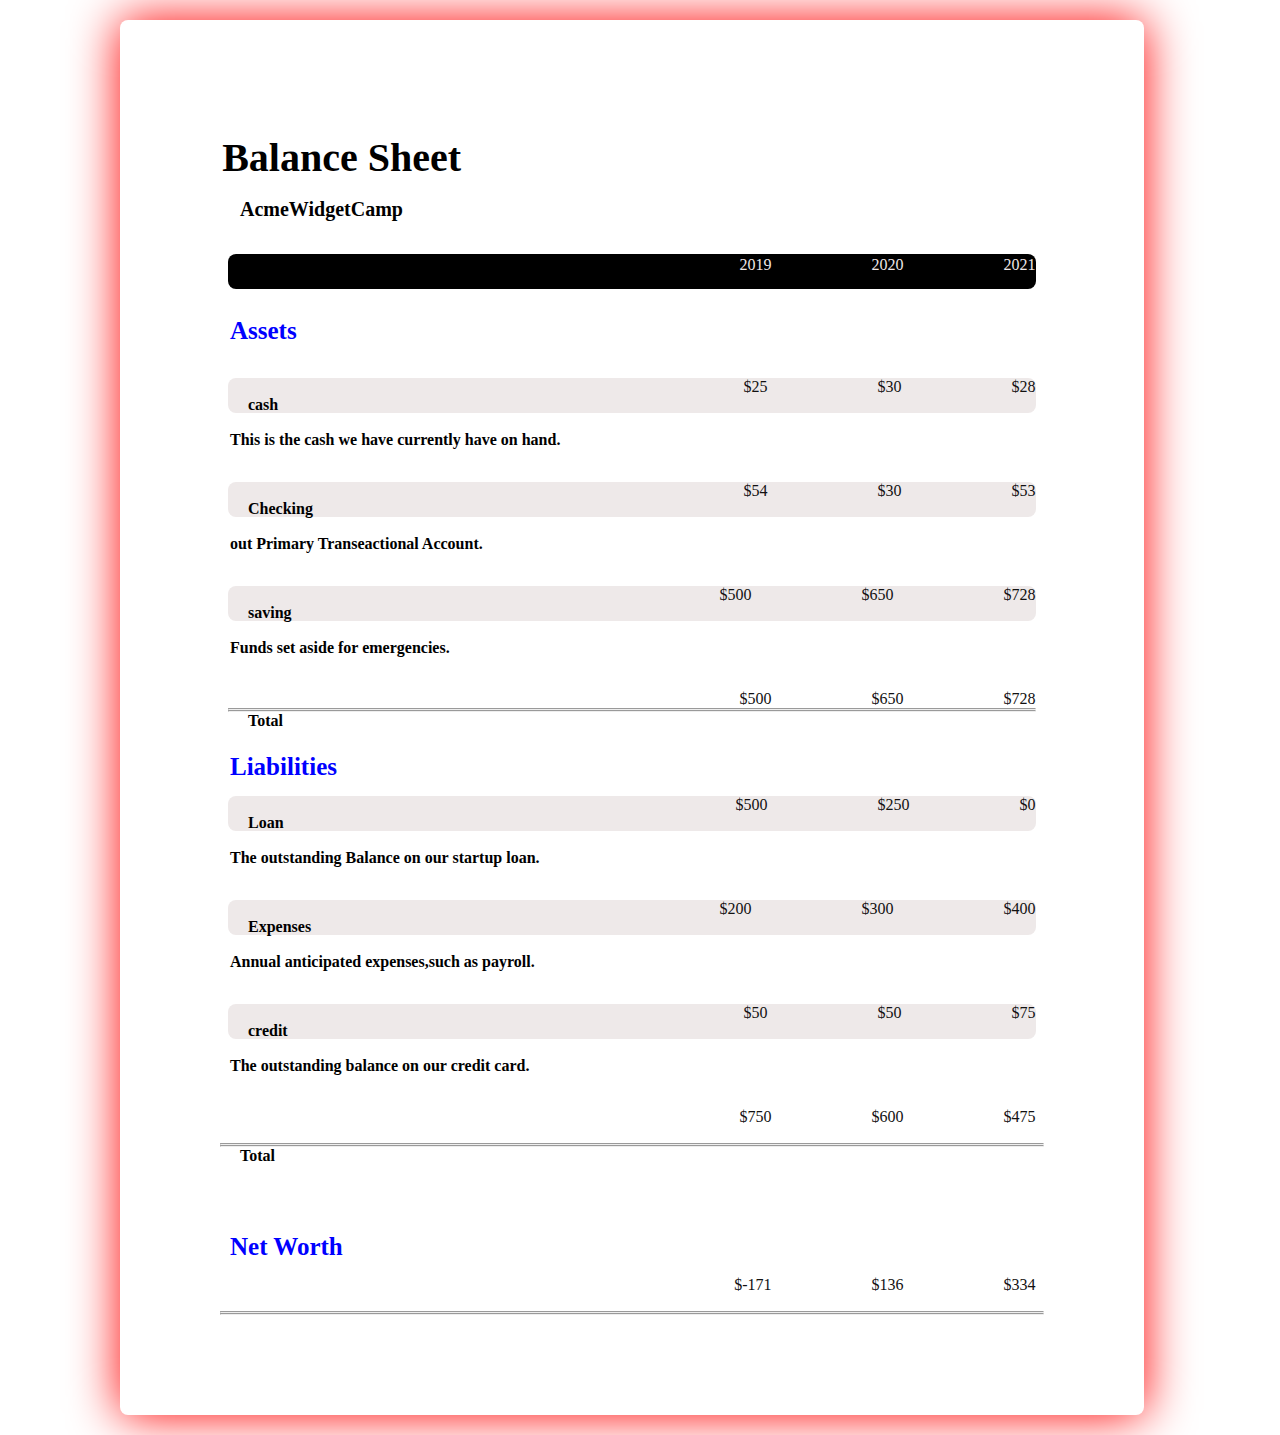
<file: project-file/index.html>
<!document>
<!DOCTYPE html>
<html lang="en">
<head>
    <title>Balance Sheet</title>
    <link rel="stylesheet" href="./style.css">
</head>
<body>
    <header class="h">Balance Sheet</header><br>
    <h2 class="A">AcmeWidgetCamp</h2><br>
    
    <div class="v">
        <ul class="list">
            <li>2019</li>
            <li>2020</li>
            <li>2021</li>
            
      </ul>
        
     </div><br>
     <p class="p">Assets</p>
     <br>
      <div class="d">
       <ul class="I">
        <li>$25</li>
        <li>$30</li>
        <li>$28</li>
     </ul>
       <p class="k">cash</p> 

     </div><br>

     <p>This is the cash we have currently have on hand.</p><br>
     <div class="d">
        <ul class="I">
         <li>$54</li>
         <li>$30</li>
         <li>$53</li>
      </ul>
      <p class="k">Checking</p> 
      </div><br>

      <p>out Primary Transeactional Account.</p><br>
     <div class="d">
        <ul class="I">
         <li>$500</li>
         <li>$650</li>
         <li>$728</li>
      </ul>
      <p class="k">saving</p> 
      </div><br>

      <p>Funds set aside for emergencies.</p><br>
       <div class="q">
        <ul class="o">
         <li>$500</li>
         <li>$650</li>
         <li>$728</li>
      </ul>
      <hr><hr>
      <p class="k">Total</p>
    </div><br>
    <p class="p">Liabilities

    </p>
     <div class="d">
      <ul class="I">
       <li>$500</li>
       <li>$250</li>
       <li>$0</li>
    </ul>
      <p class="k">Loan</p> 

    </div><br>
    
    <p>The outstanding Balance on our startup loan.</p><br>
    <div class="d">
       <ul class="I">
        <li>$200</li>
        <li>$300</li>
        <li>$400</li>
     </ul>
     <p class="k">Expenses</p> 
     </div><br>

     <p>Annual anticipated expenses,such as payroll.</p><br>
    <div class="d">
       <ul class="I">
        <li>$50</li>
        <li>$50</li>
        <li>$75</li>
     </ul>
     <p class="k">credit</p> 
     </div><br>

     <p>The outstanding balance on our credit card.</p><br>
     <div class="q">
        <ul class="o">
         <li>$750</li>
         <li>$600</li>
         <li>$475</li>
         </ul>
        </div>
        <hr><hr>
         <p class="k">Total</p>
     <br>
     <p class="p">Net Worth</p>
     <div class="q">
        <ul class="o">
         <li>$-171</li>
         <li>$136</li>
         <li>$334</li>
         </ul>
        </div>
        <hr>
        <hr>

    
</body>
</html>
</file>
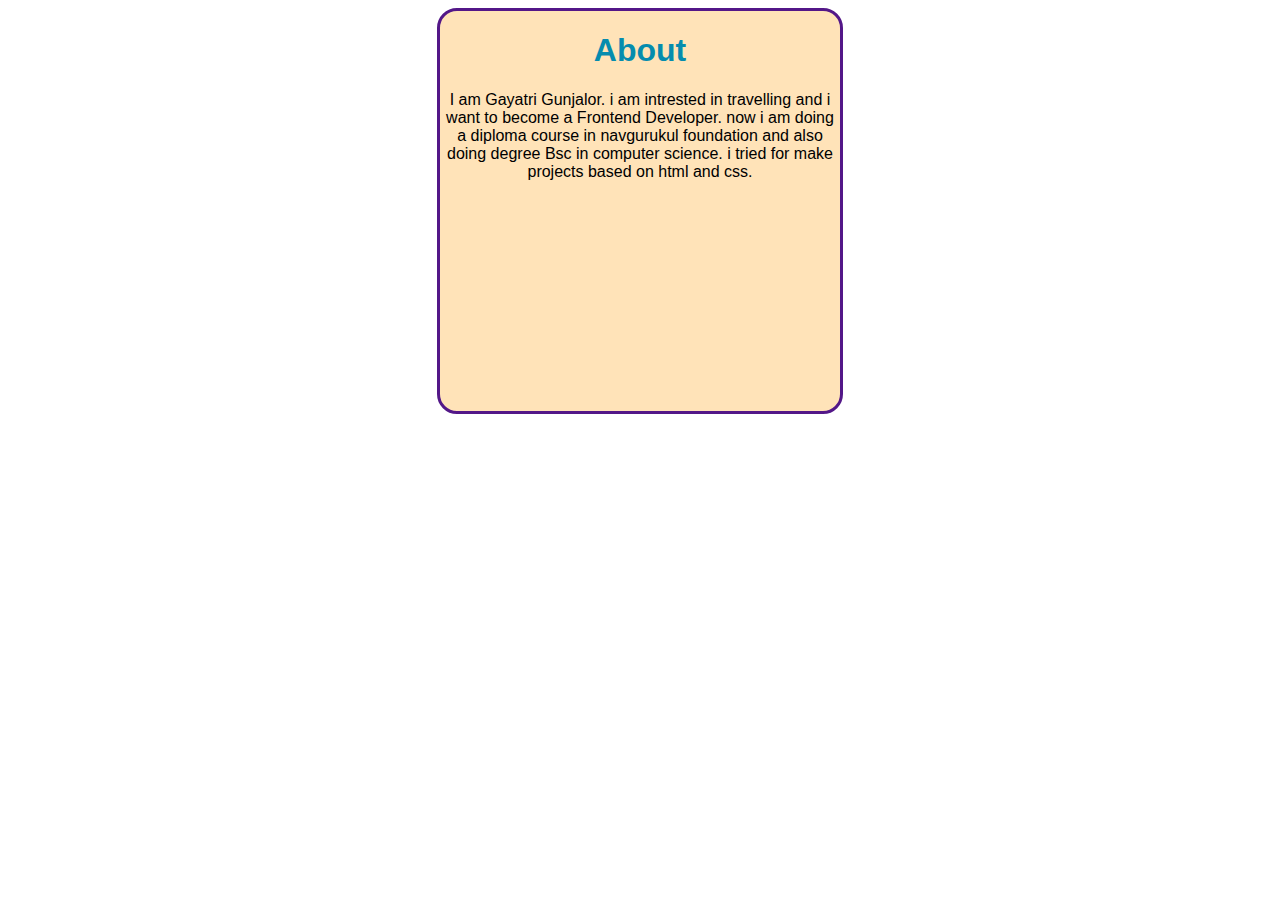
<file: About.html>
<!DOCTYPE html>
<html lang="en">
<head>
    <meta charset="UTF-8">
    <meta name="viewport" content="width=device-width, initial-scale=1.0">
    <title>About</title>
    <style>
        div{
            height: 400px;
            width:400px;
            background-color: rgb(255, 227, 184);
            margin: auto;
            text-align: center;
            font-family: 'Segoe UI', Tahoma, Geneva, Verdana, sans-serif;
            border-color: rgb(83, 23, 136);
            border-style: solid;
            border-radius: 20px;
            }
            h1{
                color: rgb(5, 140, 174);
            }

      

        </style>


</head>
<body>

 <div>
 <h1>About</h1>
<p>I am Gayatri Gunjalor. i am intrested in travelling and i want to become
    a Frontend Developer. now i am doing a diploma course in navgurukul foundation 
  and also doing degree Bsc in computer science. i tried for make projects based on html and css.
    </p>
 </div>

  
  
</body>
</html>
</file>
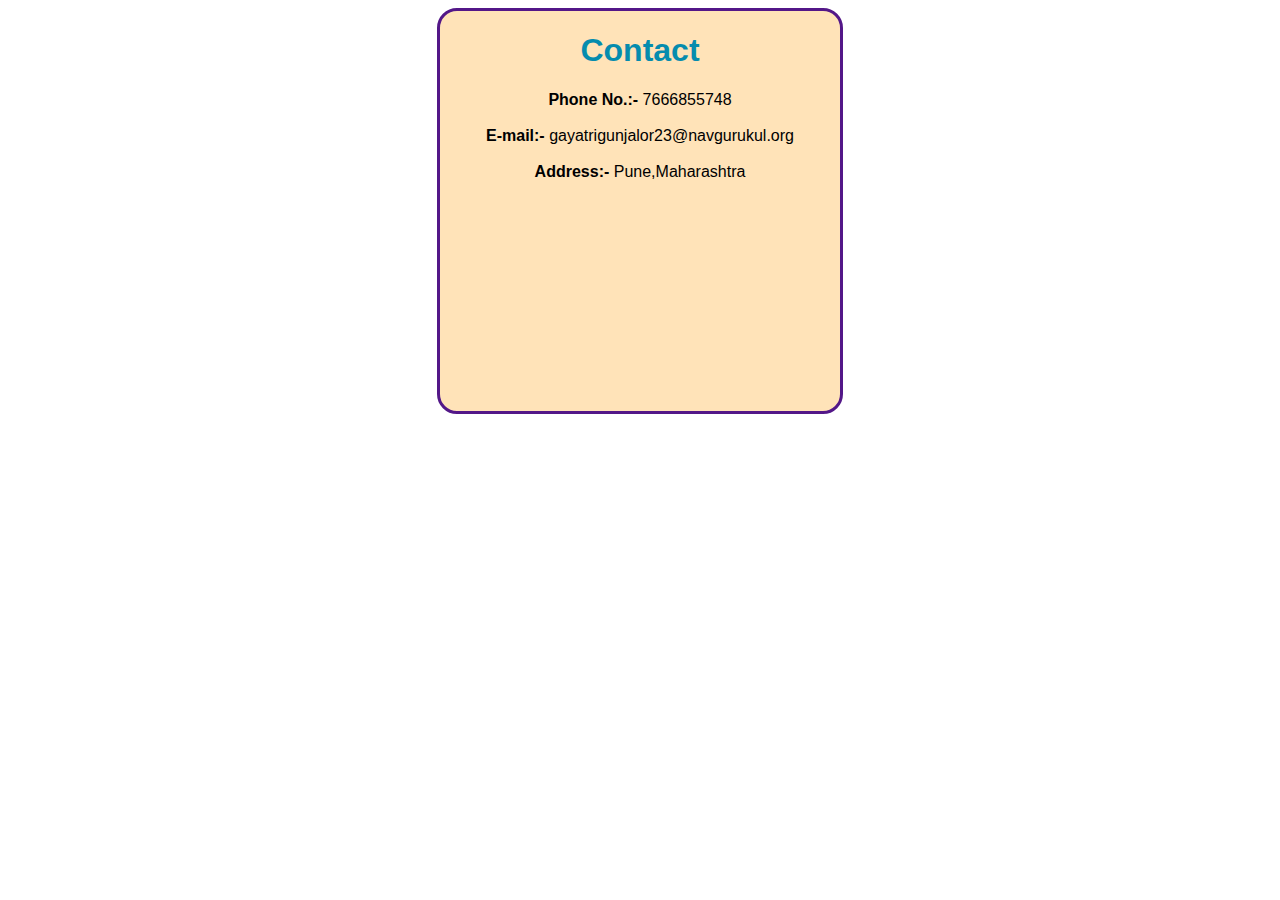
<file: Contact.html>
<!DOCTYPE html>
<html lang="en">
<head>
    <meta charset="UTF-8">
    <meta name="viewport" content="width=device-width, initial-scale=1.0">
    <title>contact</title>
    <style>
        div{
            height: 400px;
            width:400px;
            background-color: rgb(255, 227, 184);
            margin: auto;
            text-align: center;
            font-family: 'Segoe UI', Tahoma, Geneva, Verdana, sans-serif;
            border-color: rgb(83, 23, 136);
            border-style: solid;
            border-radius: 20px;
            }
            h1{
                color: rgb(5, 140, 174);
            }

      

        </style>


</head>
<body>

 <div>
 <h1>Contact</h1>
 <b> Phone No.:-</b> 7666855748<br><br>
 <b>E-mail:-</b> gayatrigunjalor23@navgurukul.org <br><br>
 <b>Address:-</b> Pune,Maharashtra<br><br>
 </div>

  
  
</body>
</html>
</file>
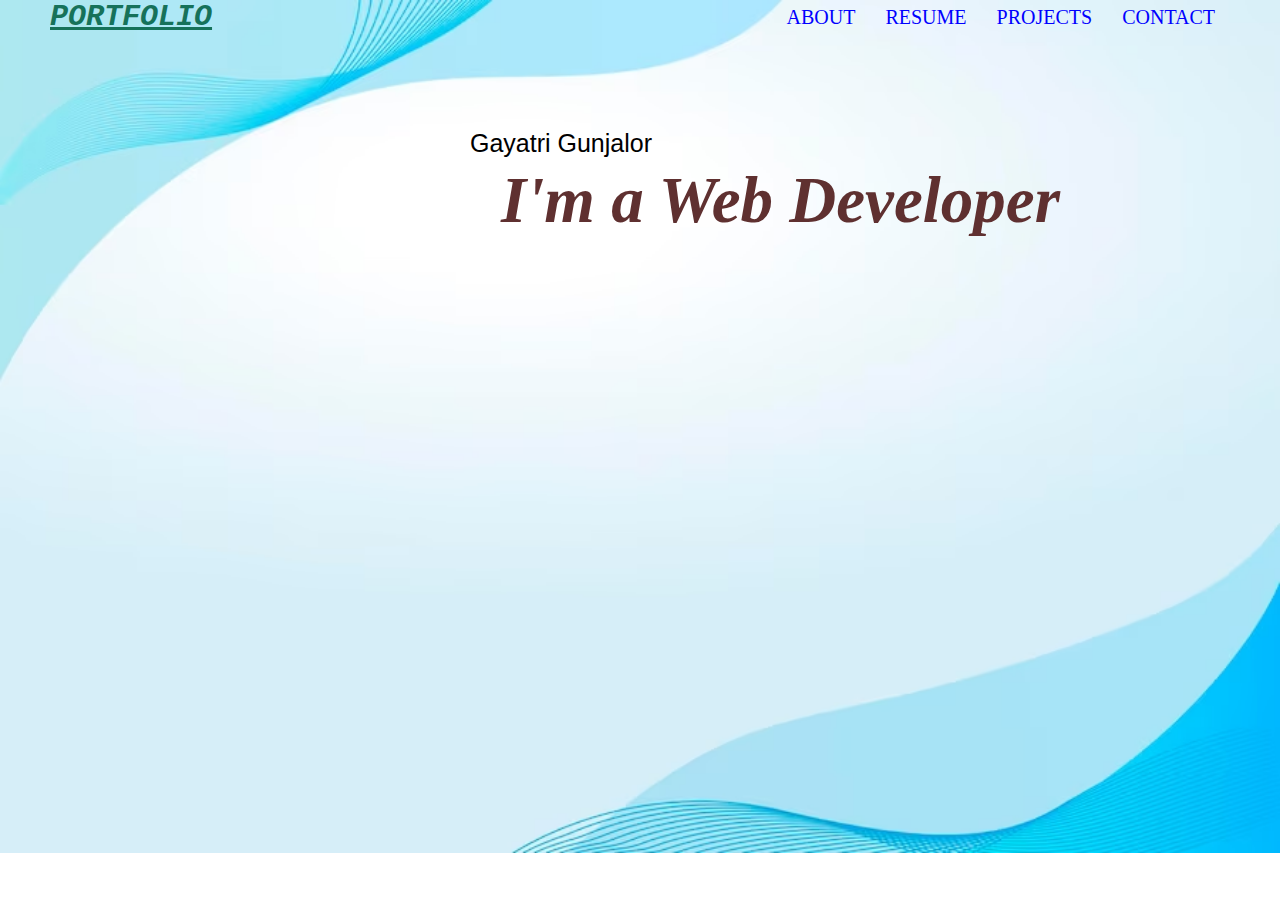
<file: port.html>
<!DOCTYPE html>
<html lang="en">
<head>

    <meta charset="UTF-8">
    <meta name="viewport" content="width=device-width, initial-scale=1.0">
    <link rel="stylesheet" href="https://cdnjs.cloudflare.com/ajax/libs/font-awesome/4.7.0/css/font-awesome.min.css">
    <title>port1</title>

    <link rel="stylesheet" href="CSS1.CSS">

<style>
     *{
          padding:0px;
          margin:0px;
     }
     nav{
          display: flex;
          justify-content: space-between;
          align-items: center;
     }
     .nav-menu li {
         padding:5px 15px;
         color:blue ;
     }
     .nav-menu li a{
          text-decoration:none;
          color:blue ;
     }
     .sub-menu-outer{
          position: relative;
          
     }
     .sub-menu-outer li{
          cursor: pointer;
     }
     
     .sub-menu{
          position: absolute;
          display: flex;
          flex-direction: column;
          width: 170px;
          background-color: #b2b1b1;
          border-radius: 6px;
          top: 30px;
          left: -25px;
          display: none;
          z-index: 11;
     }
     .sub-menu-outer:hover .sub-menu{
          display:flex;
     }
     @media all and (max-width:600px){
          /* .nav-menu{
               display:none;
          } */
          span{
               left:10px;
               top:45px;
          }
        .dev-info{
               left:10px;
               top:65px;
               font-size: 35px;
               text-align: left;
    margin-right: inherit;
          }
          .menu-icon{
               margin-right: 15px;
    font-size: 20px;
    cursor: pointer;
          }
          /* .mob-bar:hover .nav-menu{
               display: flex !important;
          } */
          .nav-menu li{
               padding: 5px 6px;
    font-size: 16px;
          }
          nav{
               flex-direction: column;
          }
          h1{
               font-size: 20px;
          }
     }
     @media all and (min-width:600px){
          .mob-bar{
               display:none;
          }
          nav{
               margin:0px 50px
          }
     }
</style>
   </head>

<body>
    

        
     <nav>
     <h1><u>PORTFOLIO </u></h1> 
     <!-- <div class="mob-bar">
          <div class="menu-icon"><i class="fa fa-bars" aria-hidden="true"></i></div>
     </div> -->
     <ul class="nav-menu">

      <li><a href="About.html">ABOUT</a></li>

     <li><a href="Resume.html">RESUME</a></li>

     <li class="sub-menu-outer">PROJECTS
          <ul class="sub-menu">
               <li> <a href="project-file">First Project</a> </li>
               <li><a href="presentation/calculator2.html">Calculator</a></li>
               <li><a href="project-file/registration.html">Registration</a></li>
               <li><a href="project-file/maths.html">Maths Project</a></li>
          </ul>
     </li>

     <li><a href="Contact.html">CONTACT</a></li>

     </ul>
    </nav>
    

     <section class="section1">
           

     <span>Gayatri Gunjalor</span>    

     <h2 class="dev-info"><i> I'm  a Web Developer</i></h2>  


     </section>
    

    

  



 
    
</body>
</html>
</file>
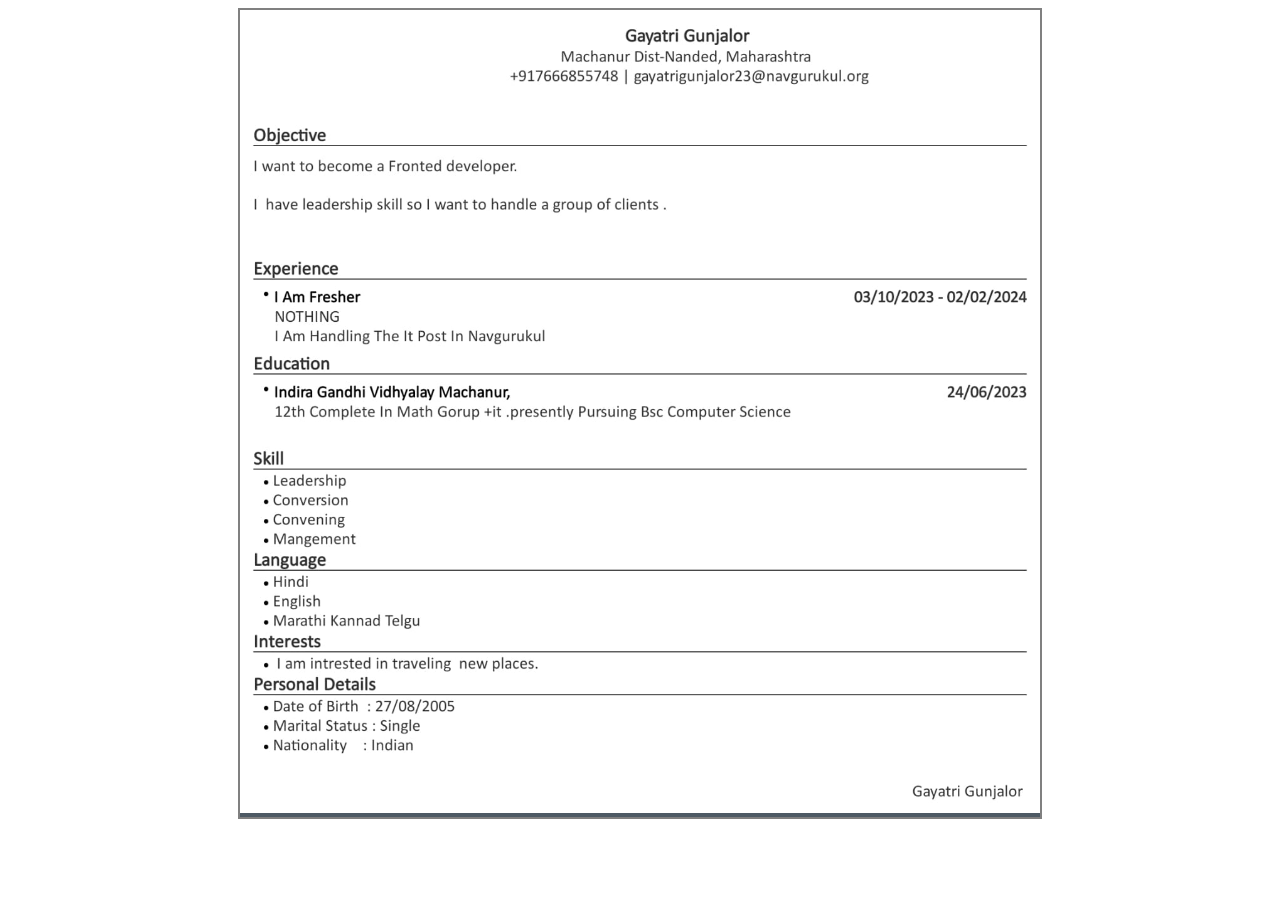
<file: resume.html>
<!DOCTYPE html>
<html lang="en">
<head>
    <meta charset="UTF-8">
    <meta name="viewport" content="width=device-width, initial-scale=1.0">
    <title>Resume</title>
    <style>
        .top-head{
            display: flex;
    justify-content: space-between;
        }
        .main-container{
            width:800px;
            background-color: #4e5a64;
            border:2px solid grey;
            color: #fff;
            margin:auto;
        }
        .section1 img{
            width:100%;
        }
    </style>
</head>
<body>
   <div class="main-container">
    <section class="section1">
       <img src="resume.png.jpg" alt="">

    </section>
   </div>
</body>
</html>
</file>
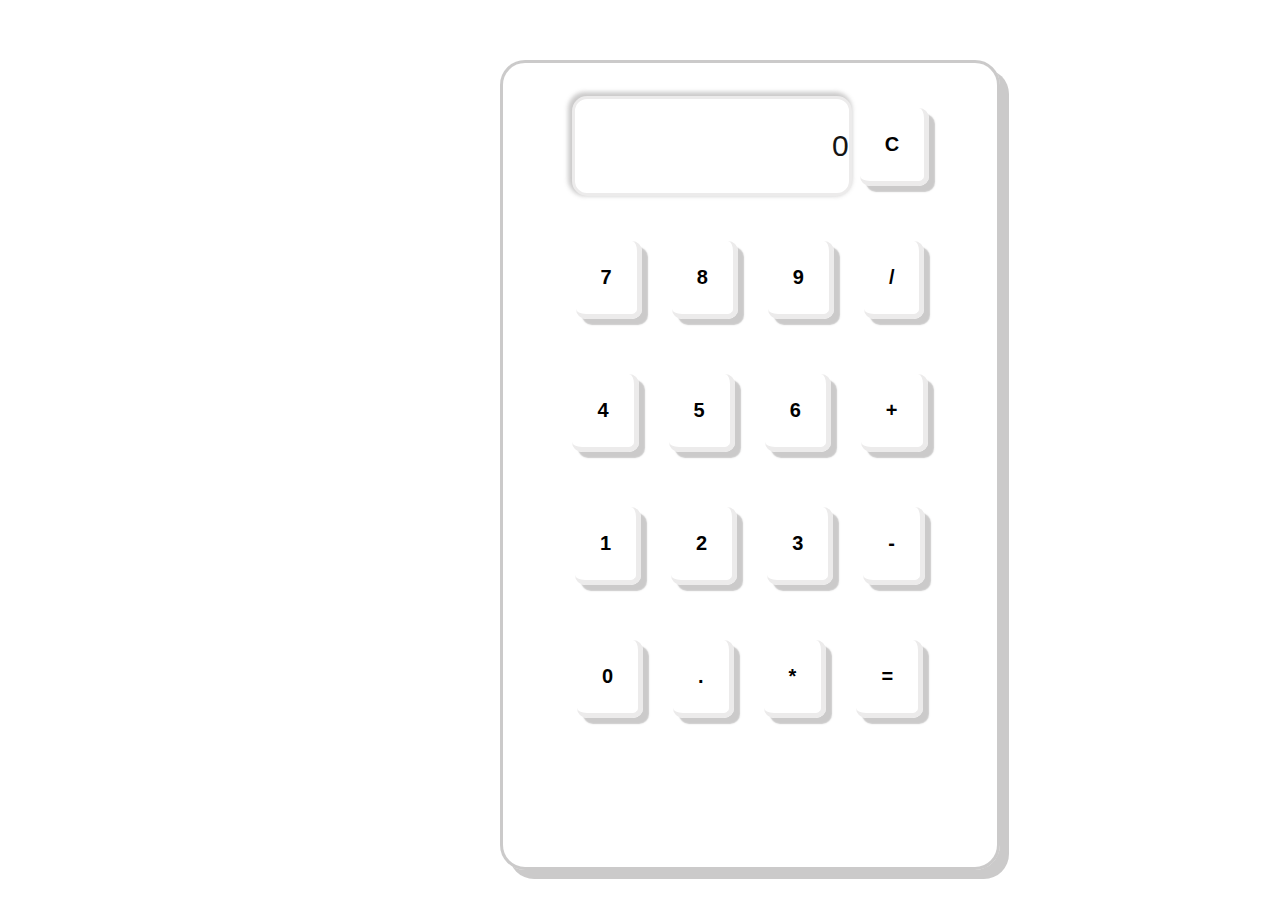
<file: presentation/calculator2.html>
<!DOCTYPE html>
<html lang="en">
  <head>
    <meta charset="UTF-8">
    <meta http-equiv="X-UA-Compatible" content="IE=edge">
    <meta name="viewport" content="width=device-width, initial-scale=1.0">
    <title>Calculator</title>
    <link rel="stylesheet" href="calculator.css">
  </head>
  <body>
    <div class="container">
      <div class="calculator">
        <div class="row">
          <div class="reesult">
            <input type="text" class="input" id="input" placeholder="0" style="text-align: right;">
            <button class="clear" id="clear" onclick="hii()">C</button>
          </div>
        </div>
        <div class="row">
          <button onclick="display('7')">7</button>
          <button onclick="display('8')">8</button>
          <button onclick="display('9')">9</button>
          <button onclick="display('/')">/</button>
        </div>
        <!--second row-->
        <div class="row">
          <button onclick="display('4')">4</button>
          <button onclick="display('5')">5</button>
          <button onclick="display('6')">6</button>
          <button onclick="display('+')">+</button>
        </div>
        <!--third row-->
        <div class="row">
          <button onclick="display('1')">1</button>
          <button onclick="display('2')">2</button>
          <button onclick="display('3')">3</button>
          <button onclick="display('-')">-</button>
        </div>
        <!--fourth row-->
        <div class="row">
          <button onclick="display('0')">0</button>
          <button onclick="display('.')">.</button>
          <button onclick="display('*')">*</button>
          <button onclick="calculation()">=</button>
        </div>
      </div>
    </div>
    <script src="calculater.js"></script>
  </body>
</html>
</file>
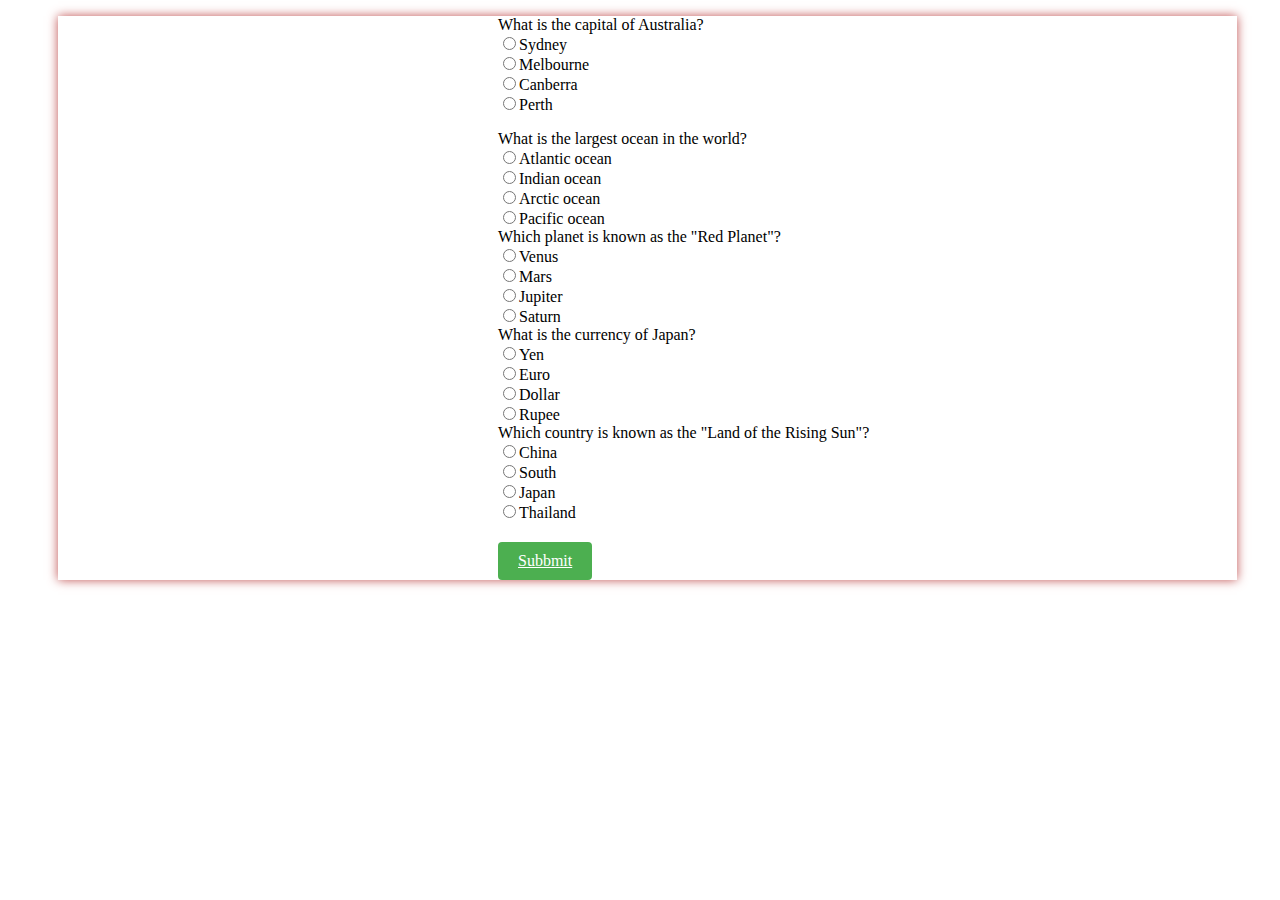
<file: project-file/gk.html>
<!DOCTYPE html>
<html lang="en">
<head>
  
    <title>Document</title>
</head>
<style>
    body{
        text-align: start;
        padding-left: 50px;
        padding-right: 35Px;


    }
    div{
        box-shadow: 0 0 10px rgb(192, 81, 81);
        padding-left: 400px;
    }
    a {
        display: inline-block;
        padding: 10px 20px;
        margin-top: 20px;

        color: #fff;
        background-color: #4caf50;
        border-radius: 4px;
        transition: background-color 0.3s;
    }

    a:hover {
        background-color: #45a049;
    }
    
</style>

<body><div>
    <ol>
        What is the capital of Australia?<br>
        <input type="radio" name="a">Sydney<br>
        <input type="radio"  name="a">Melbourne<br>
        <input type="radio"  name="a">Canberra<br>
        <input type="radio"  name="a">Perth<br>
    </ol>

    <ol>
        What is the largest ocean in the world?<br>
    
        <input type="radio"  name="a">Atlantic ocean<br>
        <input type="radio"  name="a">Indian ocean<br>
        <input type="radio"  name="a">Arctic  ocean<br>
        <input type="radio"  name="a">Pacific ocean<br>
 </lo>

    <lo>
        Which planet is known as the "Red Planet"?<br>
         <input type="radio"  name="a">Venus<br>
         <input type="radio"  name="a">Mars<br>
         <input type="radio"  name="a">Jupiter<br>
         <input type="radio"  name="a">Saturn<br>

    </lo>
    <lo>
        What is the currency of Japan?<br>
        <input type="radio"  name="a">Yen<br>
        <input type="radio"  name="a">Euro<br>
        <input type="radio"  name="a">Dollar<br>
        <input type="radio"  name="a">Rupee<br>
    </lo>
    <lo>
        Which country is known as the "Land of the Rising Sun"?<br>
        <input type="radio"  name="a">China<br>
        <input type="radio"  name="a">South<br>
        <input type="radio"  name="a">Japan<br>
        <input type="radio"  name="a">Thailand<br>
    </lo>
    <a href="thank you page.html">Subbmit</a>
</div>      
    </body>
</body>
</html>
</file>
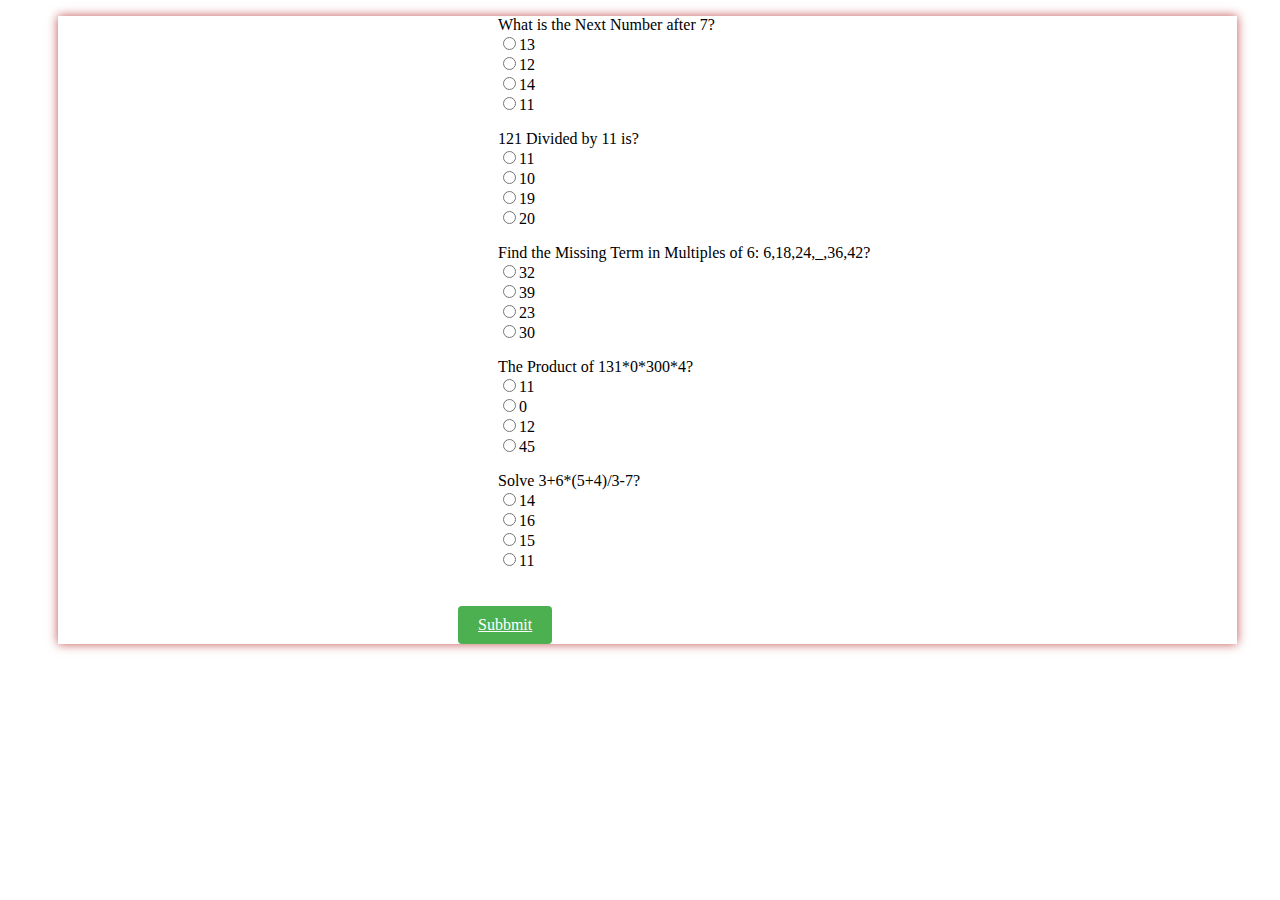
<file: project-file/maths.html>
<!DOCTYPE html>
<html lang="en">
<head>
   
    <title>Maths Project</title>
</head>
<style>
    body{
        text-align: start;
        padding-left: 50px;
        padding-right: 35Px;


    }
    div{
        box-shadow: 0 0 10px rgb(192, 81, 81);
        padding-left: 400px;
    }
    a {
        display: inline-block;
        padding: 10px 20px;
        margin-top: 20px;

        color: #fff;
        background-color: #4caf50;
        border-radius: 4px;
        transition: background-color 0.3s;
    }

    a:hover {
        background-color: #45a049;
    }
</style>
<body>
     <div>
    <ol>What is the Next Number after 7?<br>
    
    <input type="radio" name="a">13<br>
    <input type="radio" name="a">12<br>
    <input type="radio" name="a">14<br>
    <input type="radio" name="a">11<br>
</ol>

    <ol>121 Divided by 11 is?<br>
    
    <input type="radio" name="a">11<br>
    <input type="radio" name="a">10<br>
    <input type="radio" name="a">19<br>
    <input type="radio" name="a">20<br>

    </ol>
    <ol>Find the Missing Term in Multiples of 6: 6,18,24,_,36,42?<br>
    
    <input type="radio" name="a">32<br>
    <input type="radio" name="a">39<br>
    <input type="radio" name="a">23<br>
    <input type="radio" name="a">30<br>

    </ol>
    <ol>The Product of 131*0*300*4?<br>

    <input type="radio" name="a">11<br>
    <input type="radio" name="a">0<br>
    <input type="radio" name="a">12<br>
    <input type="radio" name="a">45<br>

    </ol>

    <ol>Solve 3+6*(5+4)/3-7?<br>
    
    <input type="radio" name="a">14<br>
    <input type="radio" name="a">16<br>
    <input type="radio" name="a">15<br>
    <input type="radio" name="a">11<br>

    </ol>
    <a href="thank you page.html">Subbmit</a>
</div>
</body>
</html>
</file>
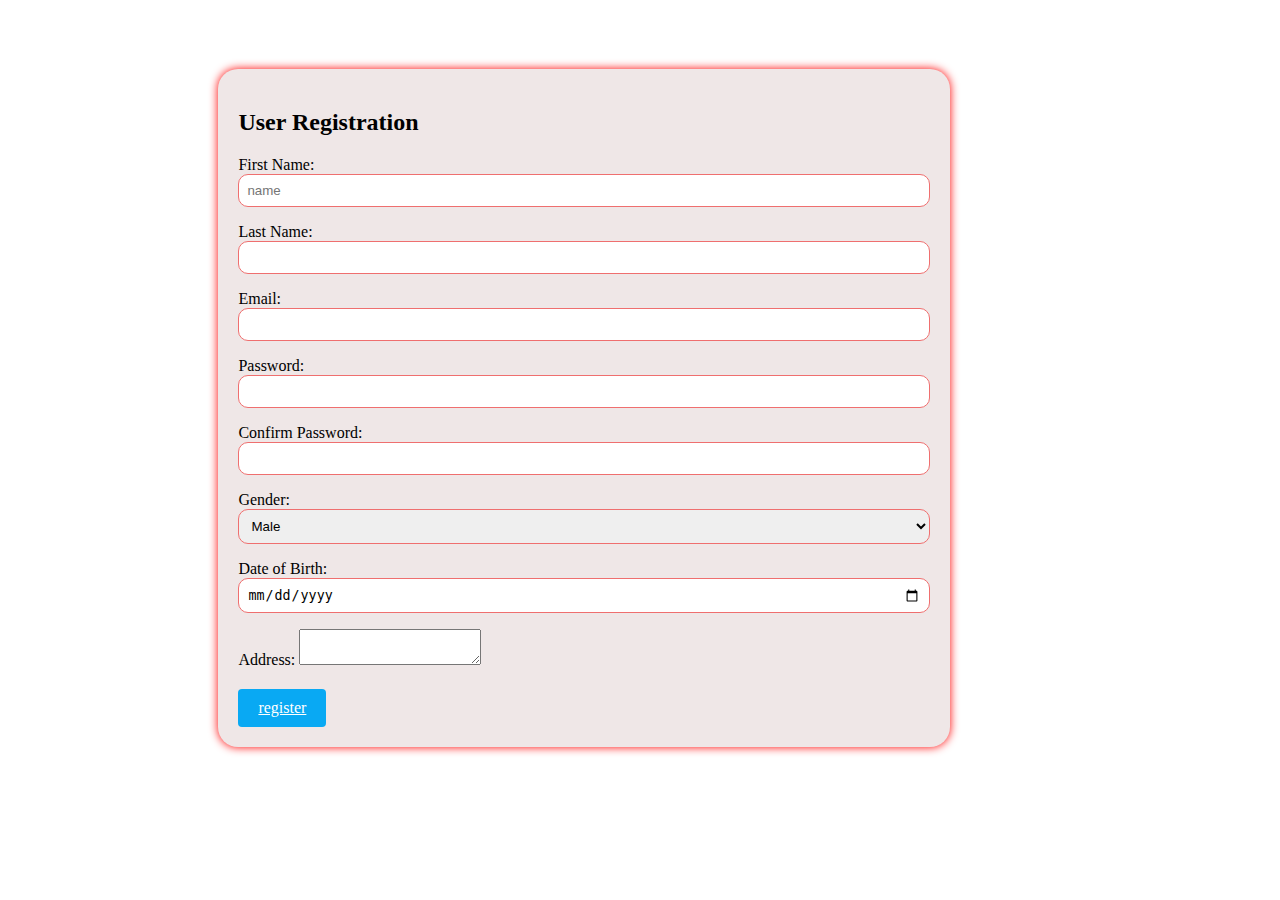
<file: project-file/registration.html>
<!DOCTYPE html>
<html lang="en">
<head>
    <title>User Registration</title>
    <style>
        body {
        
            /*background-color: #ef8282;*/
            display: flex;
            justify-content: center;
            align-items: center;
            height: 800px;
            width: 90%;
            background-image: url('https://wallpapers.com/images/hd/abstract-background-6m6cjbifu3zpfv84.jpg');
        }

        form {
            background-color: #efe7e7;
            padding: 20px;
            border-radius: 20px;
            box-shadow: 0 0 10px red;
            width: 60%;
        }

        input, select {
            width: 100%;
            padding: 8px;
            margin-bottom: 16px;
            box-sizing: border-box;
            border: 1px solid #ef6f6f;
            border-radius: 10px;
        }
        a {
            display: inline-block;
            padding: 10px 20px;
            margin-top: 20px;
    
            color: #fff;
            background-color: #09a9f3;
            border-radius: 4px;
            transition: background-color 0.3s;
        }
    
        a:hover {
            background-color: #f00d14;
        }
        
    </style>
</head>
<body>
    <form>
        <h2>User Registration</h2>
        <label>First Name:</label>
        <input type="text" placeholder="name" required>

        <label>Last Name:</label>
        <input type="text" name="lastName" required>

        <label>Email:</label>
        <input type="email" name="email" required>

        <label>Password:</label>
        <input type="password" name="password" required>

        <label>Confirm Password:</label>
        <input type="password" name="confirmPassword" required>

        <label >Gender:</label>
        <select type="gender" name="gender">
            <option value="male">Male</option>
            <option value="female">Female</option>
            <option value="other">Other</option>
        </select>

        <label>Date of Birth:</label>
        <input type="date"name="dob" required>

        <label>Address:</label>
        <textarea type="ardess" name="address" required ></textarea><BR>

            <div class="div">
                <div>
                    <a href="quize.html">register</a>
         
             </div>

    </form>
</body>
</html>
</file>
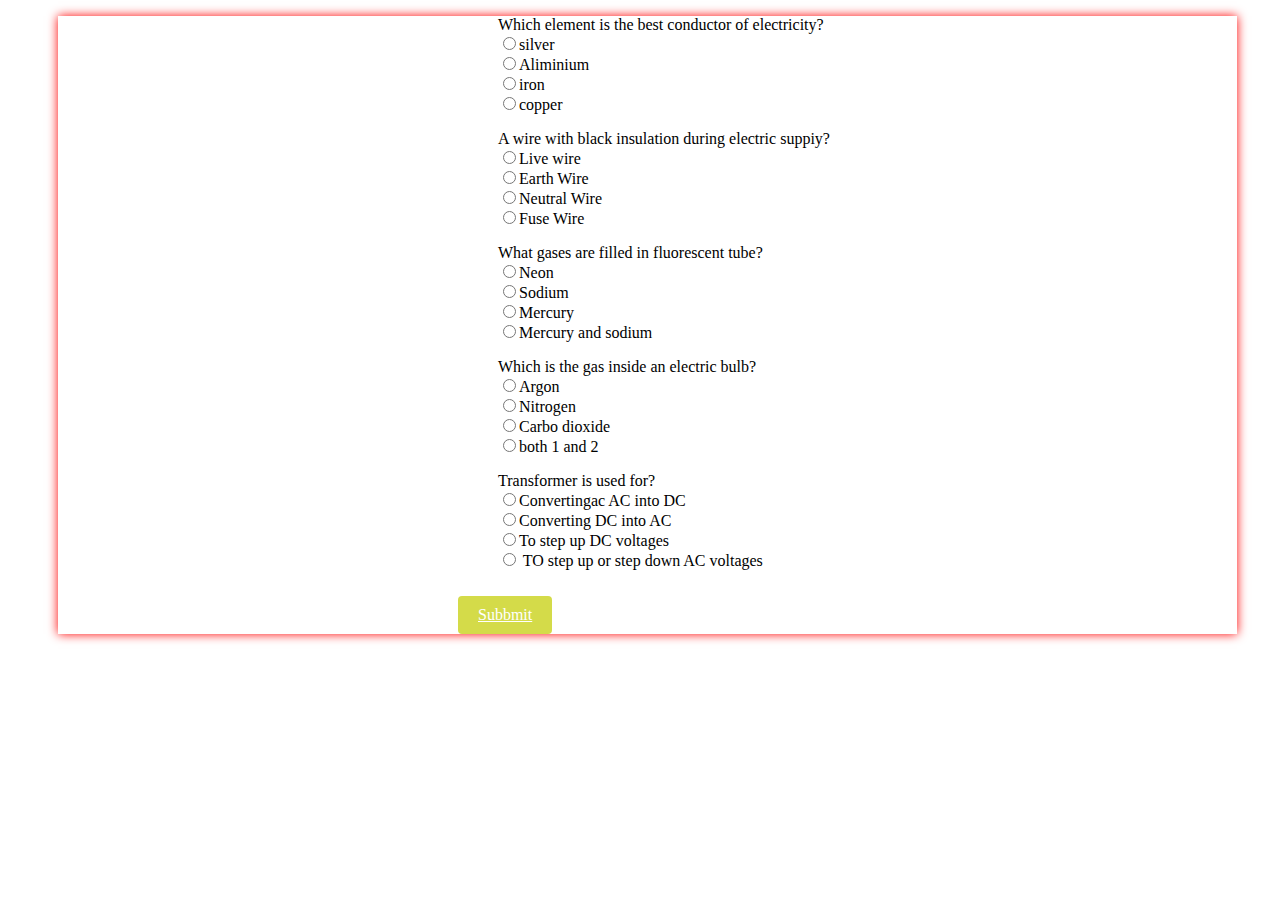
<file: project-file/science.html>
<!DOCTYPE html>
<html lang="en">
<head>
   
    <title>Document</title>
    <style>
        body{
            text-align: start;
            padding-left: 50px;
            padding-right: 35Px;


        }
        div{
            box-shadow: 0 0 10px red;
            padding-left: 400px;
        }
        a {
            display: inline-block;
            padding: 10px 20px;
            margin-top: 10px;
            color: #fff;
            background-color: #d4db49;
            border-radius: 4px;
            transition: background-color 0.3s;
        }

        a:hover {
            background-color: #f01212;
        }
    </style>
</head>
<body>
   <div>
    <ol> 
        Which element is the best conductor of electricity?<br>
        <input type="radio"  name="a">silver<br>
        <input type="radio" name="a" >Aliminium<br>
        <input type="radio" name="a">iron<br>
        <input type="radio" name="a" >copper<br>
        
    </ol>

    <ol>
        A wire with black insulation during electric suppiy?<br>
        
        <input type="radio" name="a">Live wire<br>
        <input type="radio" name="a">Earth Wire<br>
        <input type="radio" name="a" >Neutral Wire<br>
        <input type="radio" name="a">Fuse Wire<br>
 </ol>
    <ol>
        What gases are filled in fluorescent tube?<br>

        <input type="radio" name="a">Neon<br>
        <input type="radio" name="a">Sodium<br>
        <input type="radio" name="a" >Mercury<br>
        <input type="radio" name="a">Mercury and sodium<br>
 </ol>


    <ol>
        Which is the gas inside an electric bulb?<br>
        
        <input type="radio" name="a">Argon<br>
        <input type="radio" name="a">Nitrogen<br>
        <input type="radio" name="a">Carbo dioxide<br>
        <input type="radio" name="a">both 1 and 2<br>
  </ol>

    <ol>Transformer is used for?<br>  
           <input type="radio" name="a">Convertingac AC into DC<br>
           <input type="radio" name="a">Converting DC into AC<br>
           <input type="radio" name="a">To step up DC voltages <br>
          <input type="radio"  name="a"> TO step up or step down AC voltages<br>     

    </ol>
    <a href="thank you page.html">Subbmit</a>

</div>
</body>
</html>
</file>
<file: project-file/style.css>
*{
    padding: 0px;
    margin: 0px;
    box-sizing: border-box;
    border-radius: 8px;

     
   
}

.h{
    width: 30%;
    height: 50px;
    color: black;
    padding:4px;
    padding-left: 0px;
    margin-top: 10px;
    font-size: 40px;
    text-align: center;
    font-weight: 900;
    box-sizing: border-box;
}
.A{
    width: 18%;
    font-size: 20px;
    text-align: center;
    font-weight: 900;
    margin-right: 10px;
    margin-left: 20px;
}
.v{
    background-color: black;
    height: 35px;
    margin-left: 8px;
    margin-right: 10px;
    width: 98%;
    margin-top: 15px;
    color: white;
    left: 5px;
    
    
    
}

.list{
    color: rgb(239, 231, 231);
    display: flex;
    justify-content: end;
    list-style-type: none;
    align-items: center;
    text-indent: 100px;
    text-align: center;
    padding-top: 2px;
   
    
    
}
.p{
    margin-left: 10Px;
    color: blue;
    font-weight: 900;
    font-size: 25px;
    text-align: left;
    margin-top: 10px;
    text-align: left;
}
.d{
    background-color: rgb(238, 233, 233);
    height: 35px;
    margin-left: 8px;
    margin-right: 10px;
    width: 98%;
    margin-top: 15px;
    color: white;
    left: 5px;
   
}
.I{
    color: rgb(18, 17, 17);
    display: flex;
    justify-content: end;
    list-style-type: none;
    align-items: center;
    text-indent: 110px;
    margin-left: 5px; 
   
}
.k
{
   color: black;
   font-weight: 900;
   margin-bottom: 35px;
    margin-left: 20px;
    margin-right: 20px;
    padding-bottom: 5px;
    
}
.q{
    
    height: 35px;
    margin-left: 8px;
    margin-right: 10px;
    width: 98%;
    margin-top: 15px;
    color: rgb(14, 14, 14);
    left: 5px; 
}
.o{
    color: rgb(18, 17, 17);
    display: flex;
    justify-content: end;
    list-style-type: none;
    align-items: center;
    text-indent: 100px;
   

}

body{
    box-shadow: 0 0 50px red;
    width: 80%;
    margin-top: 20px;
    margin-bottom: 20px;
    margin-left: 120px;
    margin-right: 20px;
    padding: 100px;

}

p{
    font-weight: 900;
    text-align: left;
    margin-left: 10px;
}
</file>
<file: CSS1.CSS>
*{ padding: 0px;
    margin: 0px;}
  
 
 body{
        background-image: url(white.png);
        background-repeat: no-repeat;
        background-size: cover;
        
         }
            

    h1{
        color:rgb(22, 114, 90);
        font-style: italic ;
        font-family: 'Courier New', Courier, monospace;
        font-size: 30px;

    } 


     h2{
      color: rgb(95, 48, 48);
      font-family: 'Times New Roman', Times, serif;
      position: relative;
       /* left: 500px; */
       top : 100px; 
       text-align: right;
       margin-right:220px;
       font-weight: 450px;
       font-size: 65px;
    }

    span{
        position: relative;
       left: 470px;
       top : 95px;
       font-size: 25px;
       font-family: 'Gill Sans', 'Gill Sans MT', Calibri, 'Trebuchet MS', 'Lucida Sans', 'Lucida Sans Regular', 'Lucida Grande', 'Lucida Sans Unicode', Geneva, Verdana, sans-serif;
        }    

     ul{
        display: flex;
        justify-content: end;
        align-content: end;
        justify-content: space-evenly;
        font-size: larger;
        color: rgb(233, 93, 93);
        list-style: none;
        font-size: 20px;
        font-family: Cambria, Cochin, Georgia, Times, 'Times New Roman', serif;
       }
</file>
<file: presentation/calculator.css>
*{
    padding: 0;
    margin: 0;
    box-sizing: border-box;
     
    
    }
    
    
    .container{
        
        /* width: 100%;
        height: 100vh;
        background-color: white;
         */
    }
    
    
        .calculator{
            border: 3px solid  hsla(0, 1%, 74%, 0.788);
            width: 500px;
            height: 90vh;
            padding: 10px;
            position: relative;
            top: 60px;
            left:500px ;
            padding: 20px;
            border-radius: 25px;
            box-shadow: 9px 9px hsla(0,1% ,74%,0.788);
            
            }
            
            .reesult{
            display: flex;
            justify-content: center;
            transition: 0.2s;    
        
            }
            
            .row{
            
            padding: 20px;
            gap: 20px;
            display: flex;
            justify-content: center;
            align-items: center;
            
            }
            
            button{
            padding: 25px;
            margin: 5px;  
            gap: 10 px;
            font-size: 30px;
            margin-bottom: 10px;
            border: none;
            border-bottom: 5px solid rgb(236, 235, 235);
            border-right: 5px solid rgb(236, 235, 235);
            background-color: transparent;
            font-size: 20px;
            font-weight: 600;   
            border-radius: 10px;
            transition: 1s;
            box-shadow: 6px 6px 1.2px hsla(0, 1%, 74%, 0.788);  

            
            }
            input[type="text"]{
                width: 280px;
                height: 100px;
                font-size: 30px;
                font-weight: 600px;
                border: 3px solid rgb(236,235,235);
                border-radius: 15px;
                color:rgb(20, 20,20);
                margin-left:6px ;
                margin-right: 3px;
                margin-top: -7px;
                box-shadow: -2px -2px 4px 2px hsla(0, 1%, 74%, 0.788); 

            }
            button:hover{
                background-color: rgb(236, 235, 235);
                font-size: 25px;
                 border: none;

            }
            ::placeholder{
                color: rgb(20, 20,20);
                cursor: pointer;
            }
</file>
